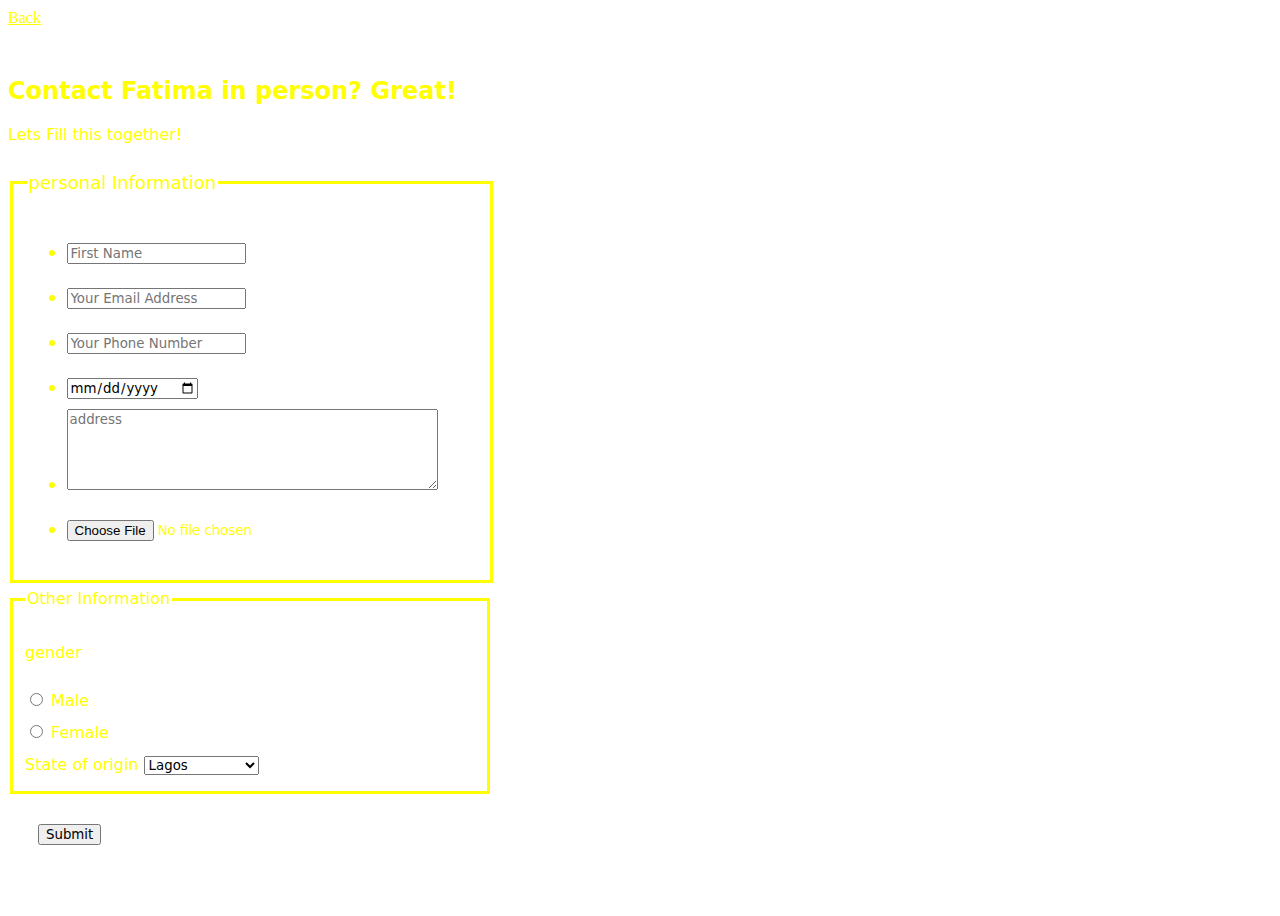
<file: contact.html>
<!DOCTYPE html>
<html lang="en">
<head>
    <meta charset="UTF-8">
    <meta name="viewport" content="width=device-width, initial-scale=1.0">
    <link rel="stylesheet" href="./portfolio.css">
    <link rel="shortcut icon" href="./favicon.ico">
    <title>Contact request Page</title>
</head>
<body><form action="submit">
    <aside>
        <a href="./index.html" class="button">Back</a>
    </aside>
    <h2>Contact Fatima in person?  Great!</h2>
    <p>Lets Fill this together!</p>
    <div class="firstcontainer">
        <div>
            <fieldset class="container">
                <legend>personal Information</legend>
                <ul>
                    <li>
                    <!--    <label for="FirstName"> Your First Name</label> -->
                        <input type="text" name="FirstName" id="FirstName" placeholder="First Name" title="input your first name" required>
                    </li>
                    <li>
                        <input type="email" name="EmailName" id="EmailName" placeholder="Your Email Address" title="input your email address" required>
                    </li>
                    <li>
                        <input type="tel" name="Phone" id="Phone" placeholder="Your Phone Number" title="input your phone number" required>
                    </li>
                    <li>
                        <input type="date" name="dob" id="dob" title="fill your date of birth" placeholder="dob" required>
                    </li>
                    <li>
                        <textarea name="address" id="address" placeholder="address" rows="5" cols="50"></textarea>
                    </li>
                    <li>
                        <input type="file" title="Upload a selfie Picture" name="Upload your picture" id="Upload File" accept="multiple" required>
                    </li>
                </ul>
            </fieldset>
        </div>
        <fieldset class="inner-container">
            <legend>Other Information</legend>
            <div>
                <p>gender</p>
                <input type="radio" name="gender" id="Male">
                <label for="Male">Male</label> <br>
                <input type="radio" name="gender" id="Female">
                <label for="Female">Female</label>
            </div>
            <div>
                <label for="Stateoforigin">State of origin</label>
                <select name="Stateoforigin" id="Stateoforigin">
                    <optgroup label="West of Nigeria">
                        <option value="Lg">Lagos</option>
                        <option value="Og">Ogun</option>
                        <option value="Os">Osun</option>
                        <option value="Oy">Oyo</option>
                    </optgroup>
                    <optgroup label="East of Nigeria">
                        <option value="Am">Anambra</option>
                        <option value="Ab">Abia</option>
                        <option value="En">Enugu</option>
                        <option value="Im">Imo</option>
                    </optgroup>
                    <optgroup label="North of Nigeria">
                        <option value="Ka">Kano</option>
                        <option value="Ku">Kaduna</option>
                        <option value="Kt">Kastina</option>
                        <option value="Kb">Kebbi</option>
                    </optgroup>
                    <optgroup label="South of Nigeria">
                        <option value="Ak">Akwa-Ibom</option>
                        <option value="Ba">Bayelsa</option>
                        <option value="Cr">Cross-River</option>
                        <option value="Dl">Delta</option>
                    </optgroup>
                 </select>
            </div>
        </fieldset>
        <footer>
            <div>
                <button type="submit">Submit</button>
            </div> 
        </footer>
    </div> 
</form>
    
</body>
</html>
</file>
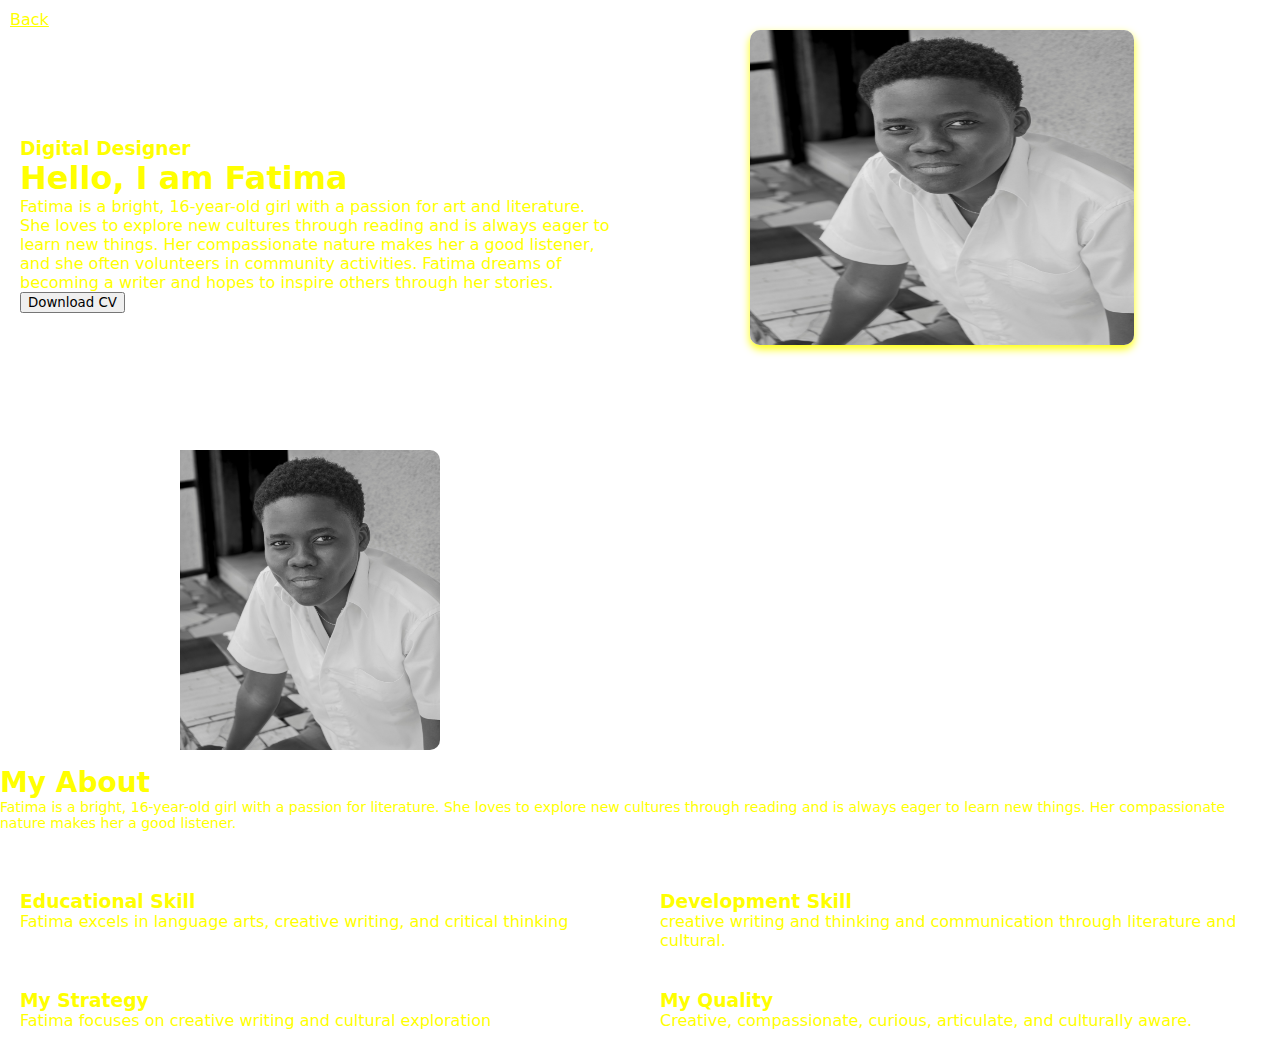
<file: portfolio.html>
<!DOCTYPE html>
<html lang="en">
<head>
    <meta charset="UTF-8">
    <meta name="viewport" content="width=device-width, initial-scale=1.0">
    <title>Personal Portfolio</title>
    <link rel="stylesheet" href="./port.css">
    <link rel="shortcut icon" href="./favicon.ico">
</head>
<body>
    <div class="parent-grid">
        <div class="child-grid"></div>
            <div class="child-item">
                <div  class="aside">
                    <header>
                        <a href="./index.html" class="button">Back</a>
                    </header>
                </div> 
                <h3>Digital Designer</h3>
                <h1>Hello, I am Fatima</h1>
                <p>Fatima is a bright, 16-year-old girl with a passion for art and literature. She loves to explore new cultures through reading and is always eager to learn new things. Her compassionate nature makes her a good listener, and she often volunteers in community activities. Fatima dreams of becoming a writer and hopes to inspire others through her stories.</p>
                <button style="color: black;"><a href="./"></a>Download CV</button>
        </div>
            <div class="wild-item">
                <div class="imgctn">
                    <img class="image" src="./boy.jpg" title="image" alt="first">
                </div>
            </div>
        </div>
        <div class="secondChild-grid">
            <div class="secondChildWild-item">
                <div class="imgctn2">
                    <img class="image2" src="./boy.jpg" title="image2" alt="second">
                </div>
            </div>
            <div class="secondChildWild-item2">
                <p></p>
                <p><span style=" color: white;">Read about me</span></p>
                <h1>My About</h1>
                <p id="text">Fatima is a bright, 16-year-old girl with a passion for literature. She loves to explore new cultures through reading and is always eager to learn new things. Her compassionate nature makes her a good listener.</p>
            </div>
            <div class="secondChild-item">
                <h3>Educational Skill</h3>
                <p>Fatima excels in language arts, creative writing, and critical thinking</p>

            </div>
            <div class="secondChild-item">
                <h3>Development Skill</h3>
                <p> creative writing and thinking and communication through literature and cultural.</p>
            </div>
            <div class="secondChild-item">
                <h3>My Strategy</h3>
                <p>Fatima focuses on creative writing and cultural exploration</p>
            </div>
            <div class="secondChild-item">
                <h3>My Quality</h3>
                <p>Creative, compassionate, curious, articulate, and culturally aware.</p>
            </div>
        <!-- </div>
            <div class="item">
            <div style="text-align: center; color: yellow;" class="FanClub"><h3>Fav Football Fan Channel</h3></div>
            <div class="diviframe">
                <div class="iframe"><iframe width="800" height="400" src="https://www.youtube.com/embed/MQbLM3ONGD8?si=yeb2jSBmzOzgtFJu" title="YouTube video player" frameborder="0" allow="accelerometer; autoplay; clipboard-write; encrypted-media; gyroscope; picture-in-picture; web-share" referrerpolicy="strict-origin-when-cross-origin" allowfullscreen></iframe></div>
            </div>
        </div> -->
    </div>
</body>
</html>
</file>
<file: portfolio.css>
@media screen and (min-width: 1200px) {
    nav{
        display: flex;
        position: absolute;
        left: 0;
        top: 0;
        margin: 10px;
        gap: 240px;
        font-size: 18px;
        /* padding: 20px; */
    }
    a{
        color: yellow;
        font: initial;
    }
    *{
        font-family: system-ui, -apple-system, BlinkMacSystemFont, 'Segoe UI', Roboto, Oxygen, Ubuntu, Cantarell, 'Open Sans', 'Helvetica Neue', sans-serif;
    }
    .textvalue{
        /* font-size: x-large; */
        /* padding-top: 400px;
        padding-left: 550px; */
        color: white;
        display: flex;
        height: 100vh;
        align-items: center;
        justify-content: center;
        text-align: center;
        justify-items: center;
    }
    span{
        color: yellow;
    }
    
    body{
        /* border: solid black; */
        height: 100vh;
        width: 100%;
        background-image: url(https://images.pexels.com/photos/36487/above-adventure-aerial-air.jpg?auto=compress&cs=tinysrgb&w=1260&h=750&dpr=2);
        background-size: cover;
        background-position: center;
        color: yellow;
    }
    .container{
        /* padding-top: 150px; */
        width: 600px;
        width: 50vh;
        line-height: 2.5;
        border: solid yellow;
        font-size: 18px;
    }
    .inner-container{
        width: 600px;
        width: 50vh;
        line-height: 2;
        border: solid yellow;
    }
    footer{
        padding: 30px;
        /* width: 120px;
        height: 80px; */
    }
    h2{
        padding-top: 30px;
    }
    

}

@media screen and (min-width: 601px) and (max-width: 1199px) {
    nav{
        display: flex;
        position: absolute;
        left: 0;
        top: 0;
        margin: 10px;
        gap: 20px;
        font-size: 18px;
        /* padding: 20px; */
    }
    a{
        color: yellow;
        font: initial;
    }
    *{
        font-family: system-ui, -apple-system, BlinkMacSystemFont, 'Segoe UI', Roboto, Oxygen, Ubuntu, Cantarell, 'Open Sans', 'Helvetica Neue', sans-serif;
    }
    .textvalue{
        /* font-size: x-large; */
        /* padding-top: 400px;
        padding-left: 550px; */
        color: white;
        display: flex;
        height: 100vh;
        align-items: center;
        justify-content: center;
        text-align: center;
        justify-items: center;
        font-size: 15px;
    }
    span{
        color: yellow;
    }
    
    body{
        /* border: solid black; */
        height: 100vh;
        width: 100%;
        background-image: url(https://images.pexels.com/photos/36487/above-adventure-aerial-air.jpg?auto=compress&cs=tinysrgb&w=1260&h=750&dpr=2);
        background-size: cover;
        background-position: center;
        color: yellow;
    }
    .container{
        /* padding-top: 150px; */
        width: 200px;
        width: 50vh;
        line-height: 2;
        border: solid yellow;
        font-size: 18px;
    }
    .inner-container{
        width: 190px;
        width: 50vh;
        line-height: 2;
        border: solid yellow;
    }
    footer{
        padding: 30px;
        /* width: 120px;
        height: 80px; */
    }
    h2{
        padding-top: 30px;
    }
    

}


@media screen and (min-width: 300px) and (max-width: 600px)  {
    nav{
        display: flex;
        position: absolute;
        left: 0;
        top: 0;
        margin: 10px;
        gap: 20px;
        font-size: 18px;
        /* padding: 20px; */
    }
    a{
        color: yellow;
        font: initial;
    }
    *{
        font-family: system-ui, -apple-system, BlinkMacSystemFont, 'Segoe UI', Roboto, Oxygen, Ubuntu, Cantarell, 'Open Sans', 'Helvetica Neue', sans-serif;
    }
    .textvalue{
        /* font-size: x-large; */
        /* padding-top: 400px;
        padding-left: 550px; */
        color: white;
        display: flex;
        height: 100vh;
        align-items: center;
        justify-content: center;
        text-align: center;
        justify-items: center;
        font-size: 15px;
    }
    span{
        color: yellow;
    }
    
    body{
        /* border: solid black; */
        height: 100vh;
        width: 100%;
        background-image: url(https://images.pexels.com/photos/36487/above-adventure-aerial-air.jpg?auto=compress&cs=tinysrgb&w=1260&h=750&dpr=2);
        background-size: cover;
        background-position: center;
        color: yellow;
    }
    .container{
        /* padding-top: 150px; */
        width: 200px;
        width: 50vh;
        line-height: 2;
        border: solid yellow;
        font-size: 18px;
    }
    .inner-container{
        width: 190px;
        width: 50vh;
        line-height: 2;
        border: solid yellow;
    }
    footer{
        padding: 30px;
        /* width: 120px;
        height: 80px; */
    }
    h2{
        padding-top: 30px;
    }
    

}
</file>
<file: port.css>
/* your css files here  */
@media screen and (min-width: 1313px) {
    *{
        line-height: 1.8;
        margin: auto;
        margin: 0;
        color: yellow;
        font-family: system-ui, -apple-system, BlinkMacSystemFont, 'Segoe UI', Roboto, Oxygen, Ubuntu, Cantarell, 'Open Sans', 'Helvetica Neue', sans-serif;
    }
    .parent-grid {
        display: grid;
        grid-template-rows: repeat(3 ,1fr);
        grid-template-columns: repeat(2, 1fr);
        /* border: solid black; */
        height: 450px;
        
        
    }
    
    body{
        /* border: solid black; */
        height: 100%;
        width: 100%;
        background-image: url(https://images.pexels.com/photos/36487/above-adventure-aerial-air.jpg?auto=compress&cs=tinysrgb&w=1260&h=750&dpr=2);
        background-size: cover;
        background-position: center;
    }
    header {
        display: flex;
        padding: 5px;
        position: absolute;
        top: 0;
        left: 0;
        margin: 5px;
        color: white;
        /* width: 40px; */
    }
    .child-grid {
        display: grid;
        grid-template-rows: repeat(4, 1fr);
        grid-gap: 10px;
        padding: 20px;
        /* background-color:  green; */
    }
    .child-item {
        /* border: solid black; */
        grid-gap: 50px;
        padding: 20px;
    }
    .wild-item{
        grid-area: 1 / 2 / 4 / 3;
        /* border: solid black; */
    }
    img {
        width: 100%;
        height: 100%;
    }
    .image{
        border-radius: 10px;
        box-shadow: 0 4px 8px yellow
    }
    .imgctn{
        padding-left: 110px;
        align-items: center;
        width: 450px;
        height: 470px;
    }
    .image2 {
        width: 100%;
        height: 100%;
        border-radius: 10px;
        padding-left: 80px;
        /* box-shadow: 0 4px 8px yellow */
    }
    .imgctn2 {
        padding-right: 250px;
        width: 220px;
        height: 440px;
    }
    .secondChild-grid{
        display: grid;
        grid-template-rows: repeat(4, 1fr);
        grid-template-columns: repeat(2, 1fr);
        padding: 20px;
        height: 450px;
    }
    .secondChild-item{
        /* border: solid black; */
        grid-gap: 50px;
        padding: 20px;
        width: initial;
    }
    .secondChildWild-item{
        grid-area: 1 / 1 / 5/ 2;
        /* border:  solid black; */
    }
    .secondChildWild-item2{
        top: 10px;
        padding-left: 20px;
        padding-right: 15px;
        grid-area: 1 / 2 / 3 / 4;
        /* border: solid black; */
    }
    .image2{
        padding-right: 110px;
        /* align-items: center; */
        width: 400px;
        height: 450px;
    }
    
    
}

@media screen and (min-width: 601px) and (max-width: 1312px) {
    *{
        /* margin: auto; */
        margin: 0;
        color: yellow;
        font-family: system-ui, -apple-system, BlinkMacSystemFont, 'Segoe UI', Roboto, Oxygen, Ubuntu, Cantarell, 'Open Sans', 'Helvetica Neue', sans-serif;
    }

    .parent-grid {
        display: grid;
        grid-template-rows: repeat(3 ,1fr);
        grid-template-columns: repeat(2, 1fr);
        /* border: solid black; */
        height: 450px;
        
        
    }
    
    body{
        /* border: solid black; */
        height: 100%;
        width: 100%;
        background-image: url(https://images.pexels.com/photos/36487/above-adventure-aerial-air.jpg?auto=compress&cs=tinysrgb&w=1260&h=750&dpr=2);
        background-size: cover;
        background-position: center;
    }
    header {
        display: flex;
        padding: 5px;
        position: absolute;
        top: 0;
        left: 0;
        margin: 5px;
        color: white;
        /* width: 40px; */
    }
    .child-grid {
        display: grid;
        grid-template-rows: repeat(4, 1fr);
        grid-gap: 10px;
        padding: 20px;
    }
    .child-item {
        /* border: solid black; */
        grid-gap: 50px;
        padding: 20px;
    }
    .wild-item{
        grid-area: 1 / 2 / 4 / 3;
        /* border: solid black; */
    }
    img {
        width: 100%;
        height: 100%;
    }
    .image{
        border-radius: 10px;
        box-shadow: 0 4px 8px yellow
    }
    .imgctn{
        padding-top: 30px;
        padding-left: 110px;
        align-items: center;
        width: 60%;
        height: 70%;
    }
    .image2 {
        width: 100%;
        height: 100%;
        border-radius: 10px;
        padding-left: 80px;
    }
    .imgctn2 {
        padding-left: 100px;
        /* padding-right: 250px; */
        width: 40%;
        height: 200px;
    }
    .secondChild-grid{
        width: 100%;
        display: grid;
        grid-template-rows: repeat(4, 1fr);
        grid-template-columns: repeat(2, 1fr);
        /* padding: 20px; */
        height: 600px;
    }
    .secondChild-item{
        /* border: solid black; */
        grid-gap: 50px;
        padding: 20px;
        width: initial;
    }
    .secondChildWild-item{
        grid-area: 1 / 1 / 3/ 3;
        /* border:  solid black; */
        height: 300px;
    }
    .secondChildWild-item2{
        font-size: 14px;
        top: 10px;
        padding-right: 15px;
        grid-area: 3 / 1 / 5 / 3;
        /* border: solid black; */
    }
    .image2{
        /* align-items: center; */
        width: 260px;
        height: 300px;
    }
    
    
}

@media screen and (min-width: 300px) and (max-width: 600px) and (min-height:
400px) and (min-height:600px){
    *{
        font-size: small;
        line-height: 1.5;
        /* margin: auto; */
        margin: 0;
        color: yellow;
        font-family: system-ui, -apple-system, BlinkMacSystemFont, 'Segoe UI', Roboto, Oxygen, Ubuntu, Cantarell, 'Open Sans', 'Helvetica Neue', sans-serif;
    }
    .parent-grid {
        grid-gap: 10px;
        display: grid;
        grid-template-rows: repeat(3 ,1fr);
        grid-template-columns: repeat(1fr);
        /* border: solid black; */
        height: 600px;
        font-size: 14px;
        
        
    }
    
    body{
        /* border: solid black; */
        height: 100%;
        width: 100%;
        background-image: url(https://images.pexels.com/photos/36487/above-adventure-aerial-air.jpg?auto=compress&cs=tinysrgb&w=1260&h=750&dpr=2);
        background-size: cover;
        background-position: center;
    }
    header {
        display: flex;
        padding: 5px;
        position: absolute;
        top: 0;
        left: 0;
        margin: 5px;
        color: white;
    }
    .child-grid {
        display: grid;
        grid-template-rows: repeat(2, 1fr);
        grid-gap: 20px;
        padding: 20px;
    }
    .child-item {
        /* border: solid black; */
        grid-gap: 50px;
        padding: 20px;
    }
    .wild-item{
        grid-area: 1 / 2 / 4 / 3;
        /* border: solid black; */
    }
    img {
        width: 100%;
        height: 100%;
    }
    .image{
        border-radius: 10px;
        box-shadow: 0 4px 8px yellow
    }
    .imgctn{
        /* padding-left: 110px; */
        align-items: center;
        width: 180px;
        height: 240px;
    }
    .image2 {
        width: 100%;
        height: 100%;
        border-radius: 10px;
        /* padding-left: 80px; */
        box-shadow: 0 4px 8px yellow
    }
    .imgctn2 {
        padding-left: 80px;
        height: 250px;
    }
    .secondChild-grid{
        display: grid;
        grid-template-rows: repeat(4, 1fr);
        grid-template-columns: repeat(2, 1fr);
        padding: 20px;
        height: 650px;
    }
    .secondChild-item{
        /* border: solid black; */
        grid-gap: 10px;
        padding-bottom: 30px;
        width: inherit;
    }
    .secondChildWild-item{
        grid-area: 1 / 1 / 3/ 3;
        /* border: solid black; */
        height: 250px;
    }
    .secondChildWild-item2{
        top: 10px;
        padding-left: 20px;
        padding-right: 15px;
        grid-area: 3 / 1 / 5 / 3;
        /* border: solid black; */
    }
    .image2{
        width: 200px;
        height: 240px;
    }
    
}
</file>
